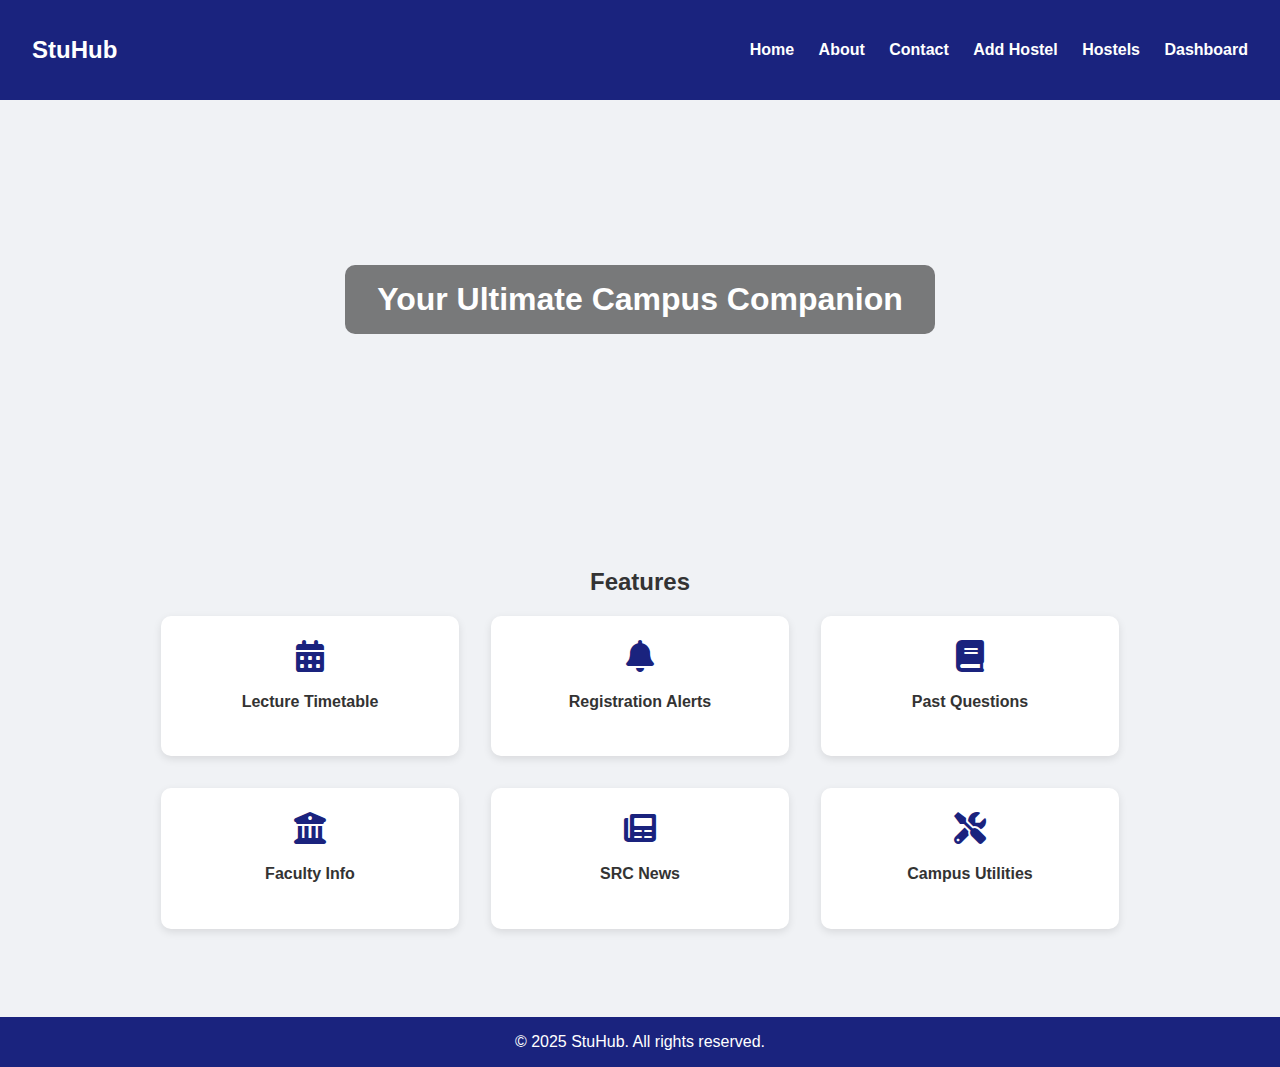
<file: index.html>
<!-- index.html -->
<!DOCTYPE html>
<html lang="en">
<head>
  <meta charset="UTF-8" />
  <meta name="viewport" content="width=device-width, initial-scale=1.0"/>
  <title>StuHub | Home</title>
  <link rel="stylesheet" href="https://cdnjs.cloudflare.com/ajax/libs/font-awesome/6.0.0-beta3/css/all.min.css"/>
  <style>
    body {
      margin: 0;
      font-family: 'Segoe UI', sans-serif;
      background: #f0f2f5;
      color: #333;
    }
    header {
      background-color: #1a237e;
      color: white;
      padding: 1rem 2rem;
      display: flex;
      justify-content: space-between;
      align-items: center;
    }
    nav a {
      color: white;
      margin-left: 20px;
      text-decoration: none;
      font-weight: 600;
    }
    .hero {
      background: url('https://images.unsplash.com/photo-1522199710521-72d69614c702?fit=crop&w=1400&q=80') center/cover no-repeat;
      height: 400px;
      display: flex;
      align-items: center;
      justify-content: center;
      text-align: center;
      color: white;
    }
    .hero h1 {
      background: rgba(0,0,0,0.5);
      padding: 1rem 2rem;
      border-radius: 10px;
    }
    .section {
      padding: 3rem 1rem;
      text-align: center;
    }
    .features {
      display: flex;
      flex-wrap: wrap;
      justify-content: center;
      gap: 2rem;
    }
    .feature {
      background: white;
      padding: 1.5rem;
      width: 250px;
      border-radius: 10px;
      box-shadow: 0 3px 8px rgba(0,0,0,0.1);
    }
    .feature i {
      font-size: 2rem;
      color: #1a237e;
    }
    footer {
      background-color: #1a237e;
      color: white;
      text-align: center;
      padding: 1rem;
      margin-top: 40px;
    }
  </style>
</head>
<body>
  <header>
    <h2>StuHub</h2>
    <nav>
      <a href="index.html">Home</a>
      <a href="about.html">About</a>
      <a href="contact.html">Contact</a>
      <a href="hostel.html">Add Hostel</a>
      <a href="hostels.html">Hostels</a>
      <a href="dashborad.html">Dashboard</a>
    </nav>
  </header>

  <section class="hero">
    <h1>Your Ultimate Campus Companion</h1>
  </section>

  <section class="section">
    <h2>Features</h2>
    <div class="features">
      <div class="feature"><i class="fas fa-calendar-alt"></i><h4>Lecture Timetable</h4></div>
      <div class="feature"><i class="fas fa-bell"></i><h4>Registration Alerts</h4></div>
      <div class="feature"><i class="fas fa-book"></i><h4>Past Questions</h4></div>
      <div class="feature"><i class="fas fa-university"></i><h4>Faculty Info</h4></div>
      <div class="feature"><i class="fas fa-newspaper"></i><h4>SRC News</h4></div>
      <div class="feature"><i class="fas fa-tools"></i><h4>Campus Utilities</h4></div>
    </div>
  </section>

  <footer>
    &copy; 2025 StuHub. All rights reserved.
  </footer>
</body>
</html>
</file>
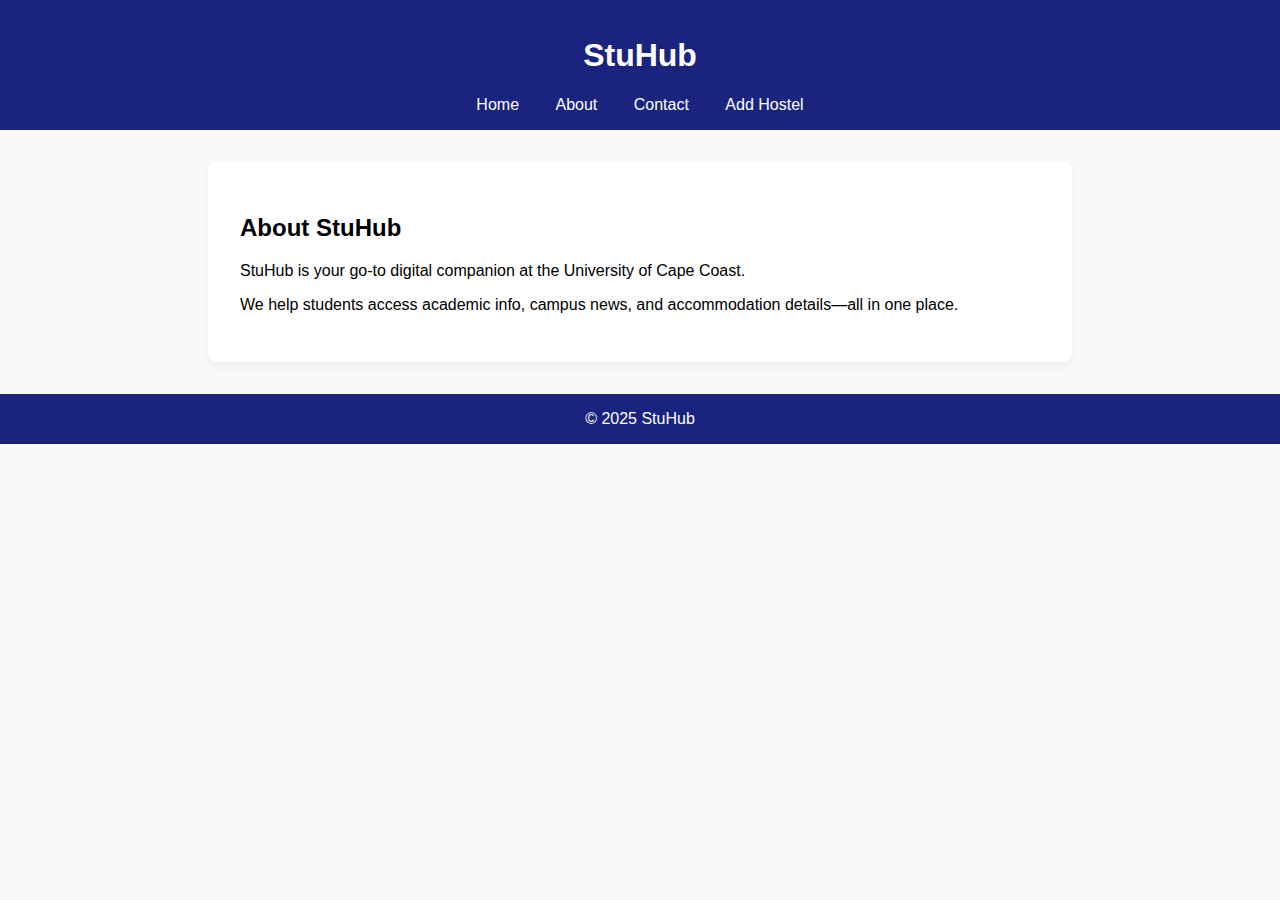
<file: about.html>
<!-- about.html -->
<!DOCTYPE html>
<html lang="en">
<head>
  <meta charset="UTF-8" />
  <meta name="viewport" content="width=device-width, initial-scale=1.0"/>
  <title>About | StuHub</title>
  <style>
    body { font-family: 'Segoe UI', sans-serif; margin: 0; background: #f9f9f9; }
    header, footer {
      background: #1a237e; color: white; padding: 1rem 2rem; text-align: center;
    }
    nav a {
      color: white; text-decoration: none; margin: 0 1rem;
    }
    .content {
      max-width: 800px;
      margin: 2rem auto;
      background: white;
      padding: 2rem;
      border-radius: 8px;
      box-shadow: 0 4px 8px rgba(0,0,0,0.05);
    }
  </style>
</head>
<body>
  <header>
    <h1>StuHub</h1>
    <nav>
      <a href="index.html">Home</a>
      <a href="about.html">About</a>
      <a href="contact.html">Contact</a>
      <a href="hostel.html">Add Hostel</a>
    </nav>
  </header>
  <div class="content">
    <h2>About StuHub</h2>
    <p>StuHub is your go-to digital companion at the University of Cape Coast.</p>
    <p>We help students access academic info, campus news, and accommodation details—all in one place.</p>
  </div>
  <footer>
    &copy; 2025 StuHub
  </footer>
</body>
</html>
</file>
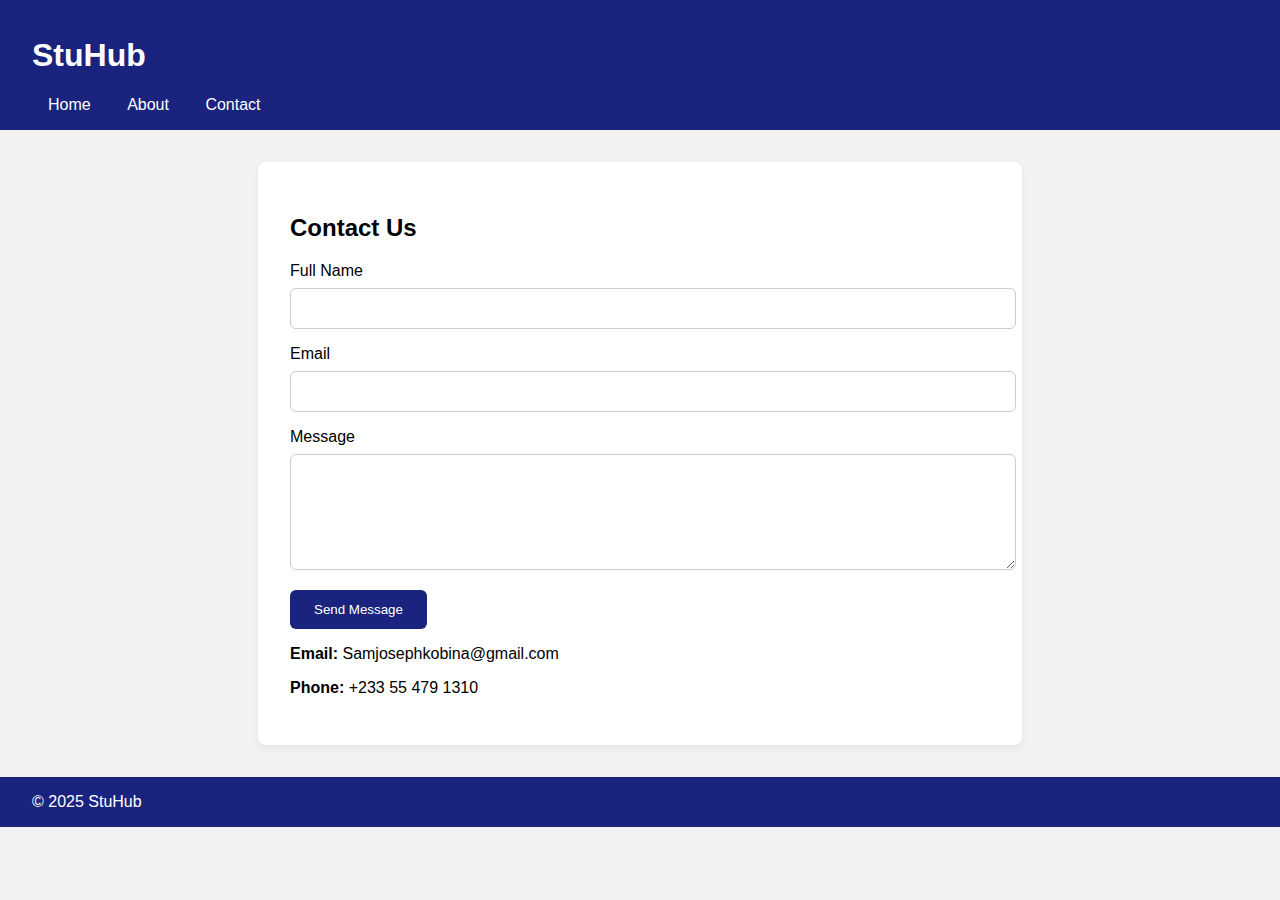
<file: contact.html>
<!-- contact.html -->
<!DOCTYPE html>
<html lang="en">
<head>
  <meta charset="UTF-8" />
  <meta name="viewport" content="width=device-width, initial-scale=1.0"/>
  <title>Contact | StuHub</title>
  <style>
    body { font-family: 'Segoe UI', sans-serif; background: #f2f2f2; margin: 0; }
    header, footer { background: #1a237e; color: white; padding: 1rem 2rem; }
    nav a { color: white; text-decoration: none; margin: 0 1rem; }
    .container {
      max-width: 700px; margin: 2rem auto; background: white; padding: 2rem; border-radius: 8px;
      box-shadow: 0 4px 8px rgba(0,0,0,0.05);
    }
    label { display: block; margin: 1rem 0 0.5rem; }
    input, textarea {
      width: 100%; padding: 0.75rem; border: 1px solid #ccc; border-radius: 6px;
    }
    button {
      margin-top: 1rem; background: #1a237e; color: white; padding: 0.75rem 1.5rem; border: none;
      border-radius: 6px;
    }
  </style>
</head>
<body>
  <header>
    <h1>StuHub</h1>
    <nav>
      <a href="index.html">Home</a>
      <a href="about.html">About</a>
      <a href="contact.html">Contact</a>
    </nav>
  </header>

  <div class="container">
    <h2>Contact Us</h2>
    <form>
      <label>Full Name</label>
      <input type="text" required />
      <label>Email</label>
      <input type="email" required />
      <label>Message</label>
      <textarea rows="6" required></textarea>
      <button type="submit">Send Message</button>
    </form>
    <p><strong>Email:</strong> Samjosephkobina@gmail.com</p>
    <p><strong>Phone:</strong> +233 55 479 1310</p>
  </div>

  <footer>
    &copy; 2025 StuHub
  </footer>
</body>
</html>
</file>
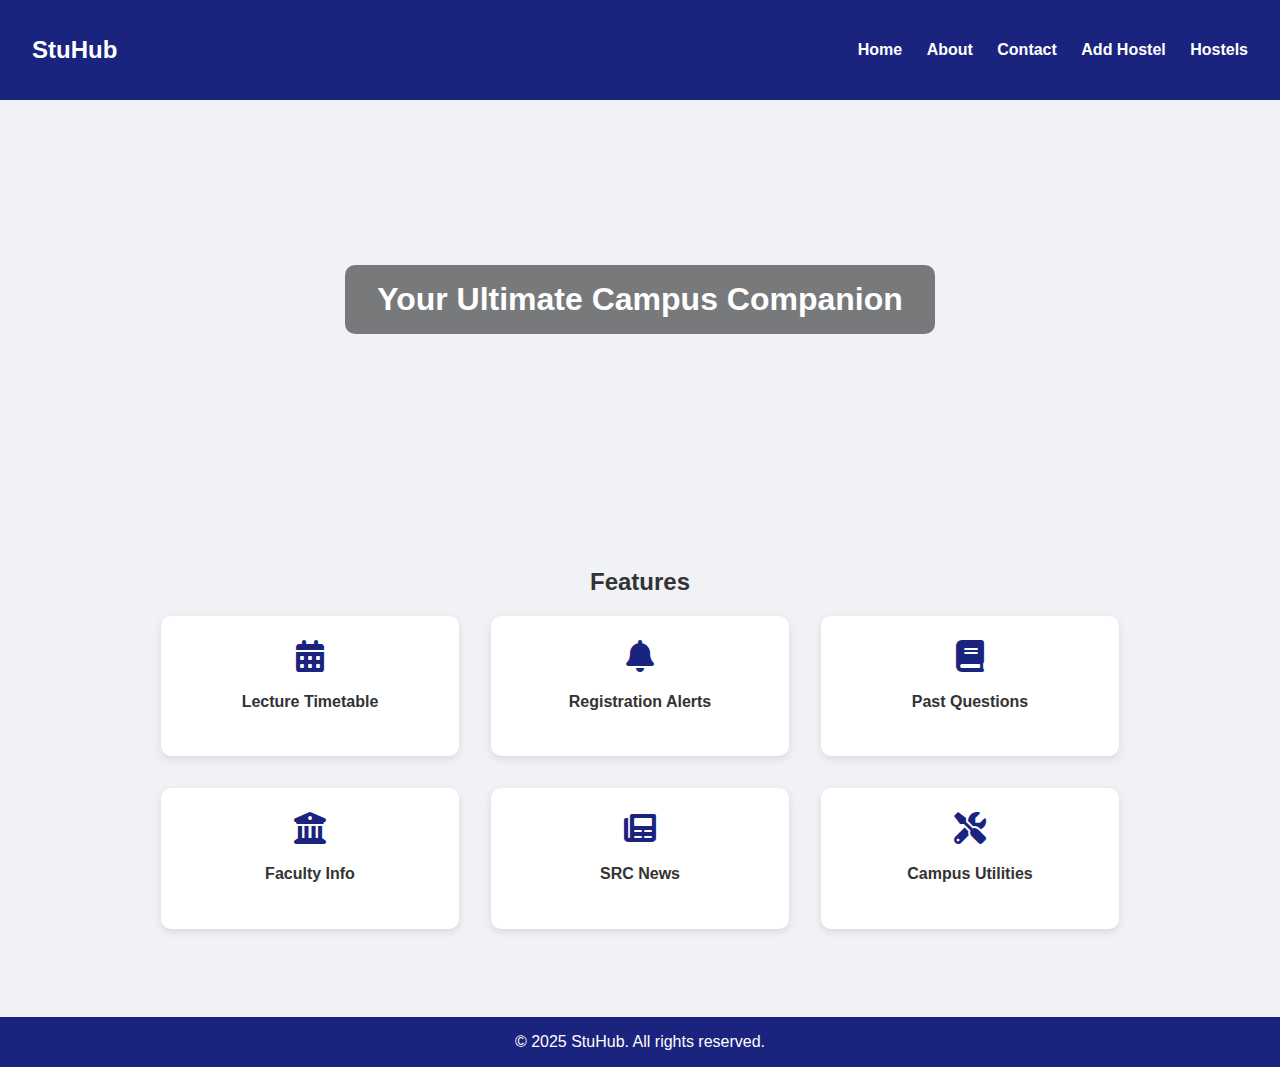
<file: hostel.html>
<!-- index.html -->
<!DOCTYPE html>
<html lang="en">
<head>
  <meta charset="UTF-8" />
  <meta name="viewport" content="width=device-width, initial-scale=1.0"/>
  <title>StuHub | Home</title>
  <link rel="stylesheet" href="https://cdnjs.cloudflare.com/ajax/libs/font-awesome/6.0.0-beta3/css/all.min.css"/>
  <style>
    body {
      margin: 0;
      font-family: 'Segoe UI', sans-serif;
      background: #f0f2f5;
      color: #333;
    }
    header {
      background-color: #1a237e;
      color: white;
      padding: 1rem 2rem;
      display: flex;
      justify-content: space-between;
      align-items: center;
    }
    nav a {
      color: white;
      margin-left: 20px;
      text-decoration: none;
      font-weight: 600;
    }
    .hero {
      background: url('https://images.unsplash.com/photo-1522199710521-72d69614c702?fit=crop&w=1400&q=80') center/cover no-repeat;
      height: 400px;
      display: flex;
      align-items: center;
      justify-content: center;
      text-align: center;
      color: white;
    }
    .hero h1 {
      background: rgba(0,0,0,0.5);
      padding: 1rem 2rem;
      border-radius: 10px;
    }
    .section {
      padding: 3rem 1rem;
      text-align: center;
    }
    .features {
      display: flex;
      flex-wrap: wrap;
      justify-content: center;
      gap: 2rem;
    }
    .feature {
      background: white;
      padding: 1.5rem;
      width: 250px;
      border-radius: 10px;
      box-shadow: 0 3px 8px rgba(0,0,0,0.1);
    }
    .feature i {
      font-size: 2rem;
      color: #1a237e;
    }
    footer {
      background-color: #1a237e;
      color: white;
      text-align: center;
      padding: 1rem;
      margin-top: 40px;
    }
  </style>
</head>
<body>
  <header>
    <h2>StuHub</h2>
    <nav>
      <a href="index.html">Home</a>
      <a href="about.html">About</a>
      <a href="contact.html">Contact</a>
      <a href="hostel.html">Add Hostel</a>
      <a href="hostels.html">Hostels</a>
    </nav>
  </header>

  <section class="hero">
    <h1>Your Ultimate Campus Companion</h1>
  </section>

  <section class="section">
    <h2>Features</h2>
    <div class="features">
      <div class="feature"><i class="fas fa-calendar-alt"></i><h4>Lecture Timetable</h4></div>
      <div class="feature"><i class="fas fa-bell"></i><h4>Registration Alerts</h4></div>
      <div class="feature"><i class="fas fa-book"></i><h4>Past Questions</h4></div>
      <div class="feature"><i class="fas fa-university"></i><h4>Faculty Info</h4></div>
      <div class="feature"><i class="fas fa-newspaper"></i><h4>SRC News</h4></div>
      <div class="feature"><i class="fas fa-tools"></i><h4>Campus Utilities</h4></div>
    </div>
  </section>

  <footer>
    &copy; 2025 StuHub. All rights reserved.
  </footer>
</body>
</html>
</file>
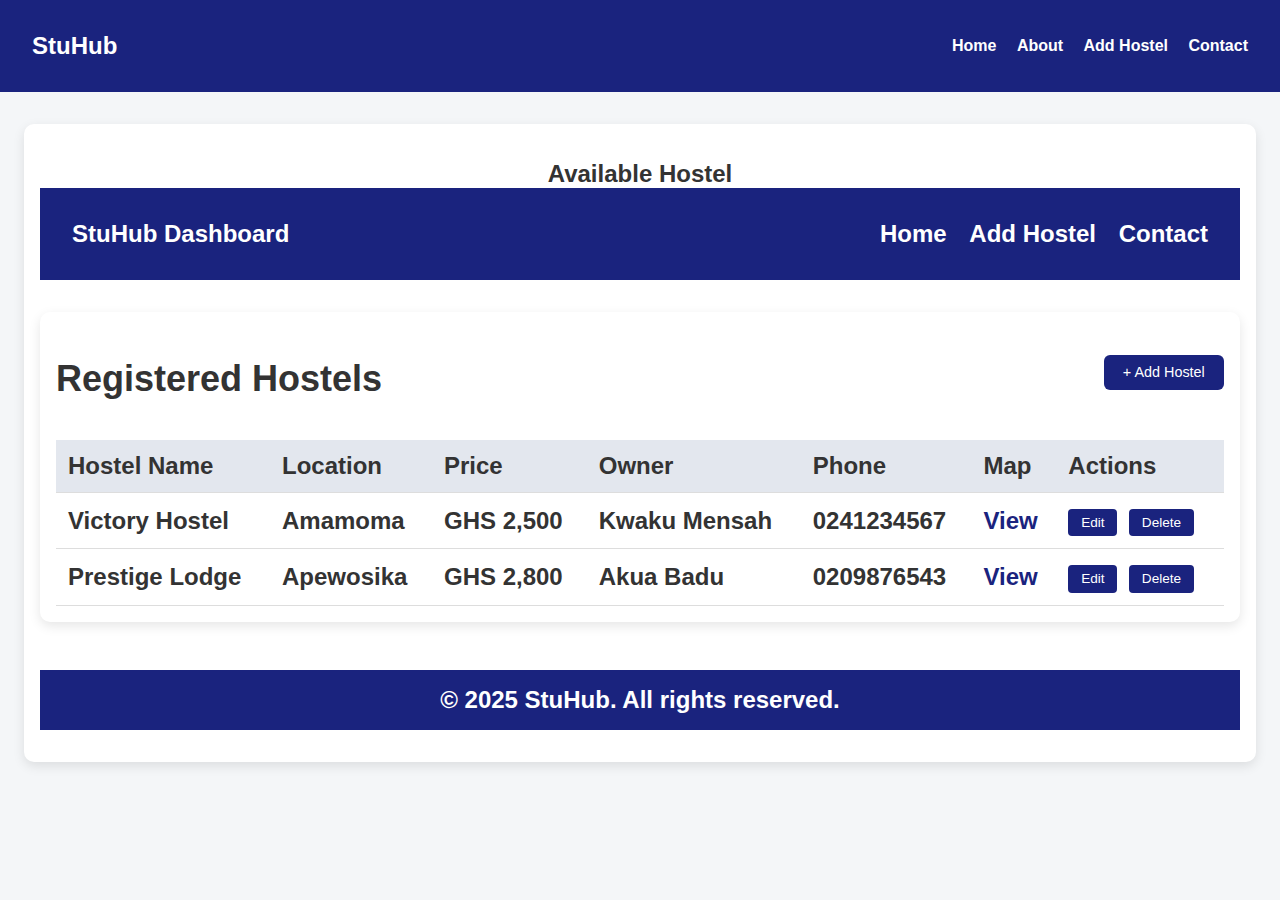
<file: hostels.html>
<!DOCTYPE html>
<html lang="en">
<head>
  <meta charset="UTF-8" />
  <meta name="viewport" content="width=device-width, initial-scale=1.0"/>
  <title>Hostels | StuHub</title>
  <style>
    body {
      margin: 0;
      font-family: 'Segoe UI', sans-serif;
      background-color: #f5f7fa;
      color: #333;
    }

    header {
      background-color: #1a237e;
      color: white;
      padding: 1rem 2rem;
      display: flex;
      justify-content: space-between;
      align-items: center;
    }

    nav a {
      color: white;
      margin-left: 1rem;
      text-decoration: none;
      font-weight: 600;
    }

    .container {
      padding: 2rem;
    }

    h2 {
      text-align: center;
      margin-bottom: 2rem;
    }

    .hostel-list {
      display: grid;
      grid-template-columns: repeat(auto-fit, minmax(280px, 1fr));
      gap: 2rem;
    }

    .hostel {
      background-color: white;
      border-radius: 10px;
      box-shadow: 0 4px 8px rgba(0,0,0,0.1);
      padding: 1.5rem;
    }

    .hostel h3 {
      margin-top: 0;
    }

    .hostel p {
      margin: 0.5rem 0;
    }

    .buttons {
      margin-top: 1rem;
    }

    .buttons a {
      display: inline-block;
      margin-right: 10px;
      padding: 0.5rem 1rem;
      background-color: #1a237e;
      color: white;
      text-decoration: none;
      border-radius: 5px;
      font-size: 0.9rem;
    }

    footer {
      margin-top: 3rem;
      background-color: #1a237e;
      color: white;
      text-align: center;
      padding: 1rem;
    }
  </style>
</head>
<body>
  <header>
    <h1>StuHub</h1>
    <nav>
      <a href="index.html">Home</a>
      <a href="about.html">About</a>
      <a href="hostel.html">Add Hostel</a>
      <a href="contact.html">Contact</a>
    </nav>
  </header>

  <div class="container">
    <h2>Available Hostel
<!DOCTYPE html>
<html lang="en">
<head>
  <meta charset="UTF-8" />
  <meta name="viewport" content="width=device-width, initial-scale=1.0"/>
  <title>Hostel Dashboard | StuHub</title>
  <style>
    body {
      font-family: 'Segoe UI', sans-serif;
      margin: 0;
      background-color: #f4f6f8;
      color: #333;
    }

    header {
      background-color: #1a237e;
      color: white;
      padding: 1rem 2rem;
      display: flex;
      justify-content: space-between;
      align-items: center;
    }

    header h1 {
      font-size: 1.5rem;
    }

    nav a {
      color: white;
      text-decoration: none;
      margin-left: 1rem;
      font-weight: bold;
    }

    .container {
      max-width: 1200px;
      margin: 2rem auto;
      padding: 1rem;
      background-color: white;
      border-radius: 10px;
      box-shadow: 0 4px 12px rgba(0, 0, 0, 0.1);
    }

    h2 {
      text-align: center;
      margin-bottom: 1rem;
    }

    .dashboard-header {
      display: flex;
      justify-content: space-between;
      align-items: center;
      margin-bottom: 1.5rem;
    }

    .dashboard-header button {
      background-color: #1a237e;
      color: white;
      border: none;
      padding: 0.6rem 1.2rem;
      border-radius: 6px;
      cursor: pointer;
      font-size: 0.9rem;
    }

    table {
      width: 100%;
      border-collapse: collapse;
      margin-top: 1rem;
    }

    th, td {
      padding: 0.75rem;
      text-align: left;
      border-bottom: 1px solid #ddd;
    }

    th {
      background-color: #e3e7ee;
    }

    td a {
      text-decoration: none;
      color: #1a237e;
    }

    .actions button {
      background-color: #1a237e;
      color: white;
      border: none;
      padding: 0.4rem 0.8rem;
      border-radius: 4px;
      margin-right: 5px;
      cursor: pointer;
      font-size: 0.85rem;
    }

    footer {
      margin-top: 3rem;
      background-color: #1a237e;
      color: white;
      text-align: center;
      padding: 1rem;
    }
  </style>
</head>
<body>
  <header>
    <h1>StuHub Dashboard</h1>
    <nav>
      <a href="index.html">Home</a>
      <a href="hostel.html">Add Hostel</a>
      <a href="contact.html">Contact</a>
    </nav>
  </header>

  <div class="container">
    <div class="dashboard-header">
      <h2>Registered Hostels</h2>
      <button onclick="window.location.href='hostel.html'">+ Add Hostel</button>
    </div>

    <table>
      <thead>
        <tr>
          <th>Hostel Name</th>
          <th>Location</th>
          <th>Price</th>
          <th>Owner</th>
          <th>Phone</th>
          <th>Map</th>
          <th>Actions</th>
        </tr>
      </thead>
      <tbody id="hostelTable">
  <!-- Filled by JavaScript -->
</tbody>

        <tr>
          <td>Victory Hostel</td>
          <td>Amamoma</td>
          <td>GHS 2,500</td>
          <td>Kwaku Mensah</td>
          <td>0241234567</td>
          <td><a href="https://goo.gl/maps/abcd1234" target="_blank">View</a></td>
          <td class="actions">
            <button>Edit</button>
            <button>Delete</button>
          </td>
        </tr>
        <tr>
          <td>Prestige Lodge</td>
          <td>Apewosika</td>
          <td>GHS 2,800</td>
          <td>Akua Badu</td>
          <td>0209876543</td>
          <td><a href="https://goo.gl/maps/wxyz5678" target="_blank">View</a></td>
          <td class="actions">
            <button>Edit</button>
            <button>Delete</button>
          </td>
        </tr>
      </tbody>
    </table>
  </div>

  <footer>
    &copy; 2025 StuHub. All rights reserved.
  </footer>
<script>
  fetch('https://sheetdb.io/api/v1/https://sheetdb.io/api/v1/n6owylzbiz8ce') //
    .then(res => res.json())
    .then(data => {
      const table = document.getElementById("hostelTable");
      data.forEach(row => {
        const tr = document.createElement("tr");
        tr.innerHTML = `
          <td>${row.name}</td>
          <td>${row.location}</td>
          <td>${row.price}</td>
          <td>${row.owner}</td>
          <td>${row.phone}</td>
          <td><a href="${row.mapLink}" target="_blank">View</a></td>
          <td class="actions">
            <button disabled>Edit</button>
            <button disabled>Delete</button>
          </td>
        `;
        table.appendChild(tr);
      });
    });
</script>

</body>
</html>
</file>
